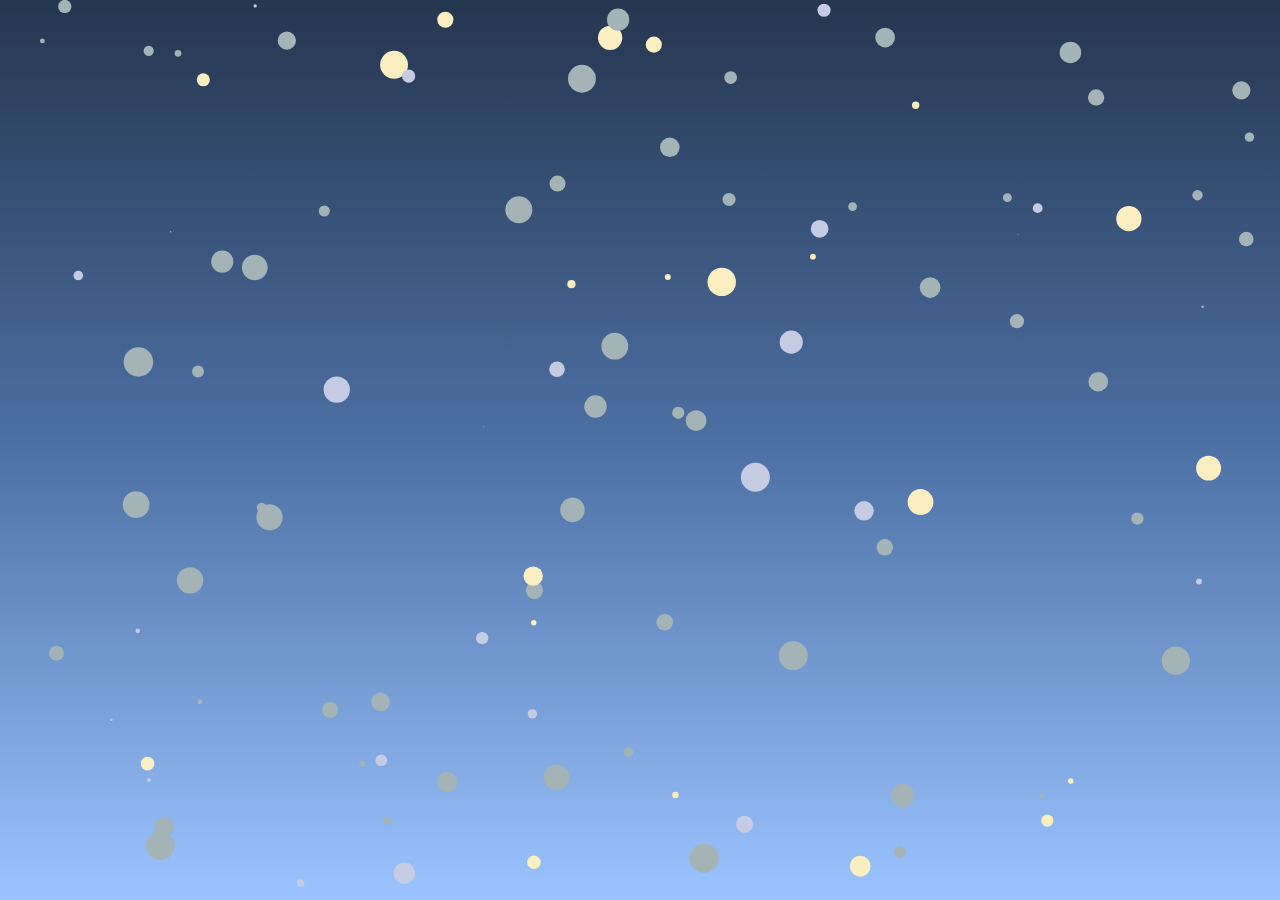
<file: Background Balls/index.html>
<!DOCTYPE html>
<html lang="en">

<head>
    <meta charset="UTF-8">
    <meta http-equiv="X-UA-Compatible" content="IE=edge">
    <meta name="viewport" content="width=device-width, initial-scale=1.0">
    <title>Background Balls</title>
    <link rel="stylesheet" href="./style.css">
</head>

<body>
    <canvas id="canvas1"></canvas>
    <script src="./script.js"></script>
</body>

</html>
</file>
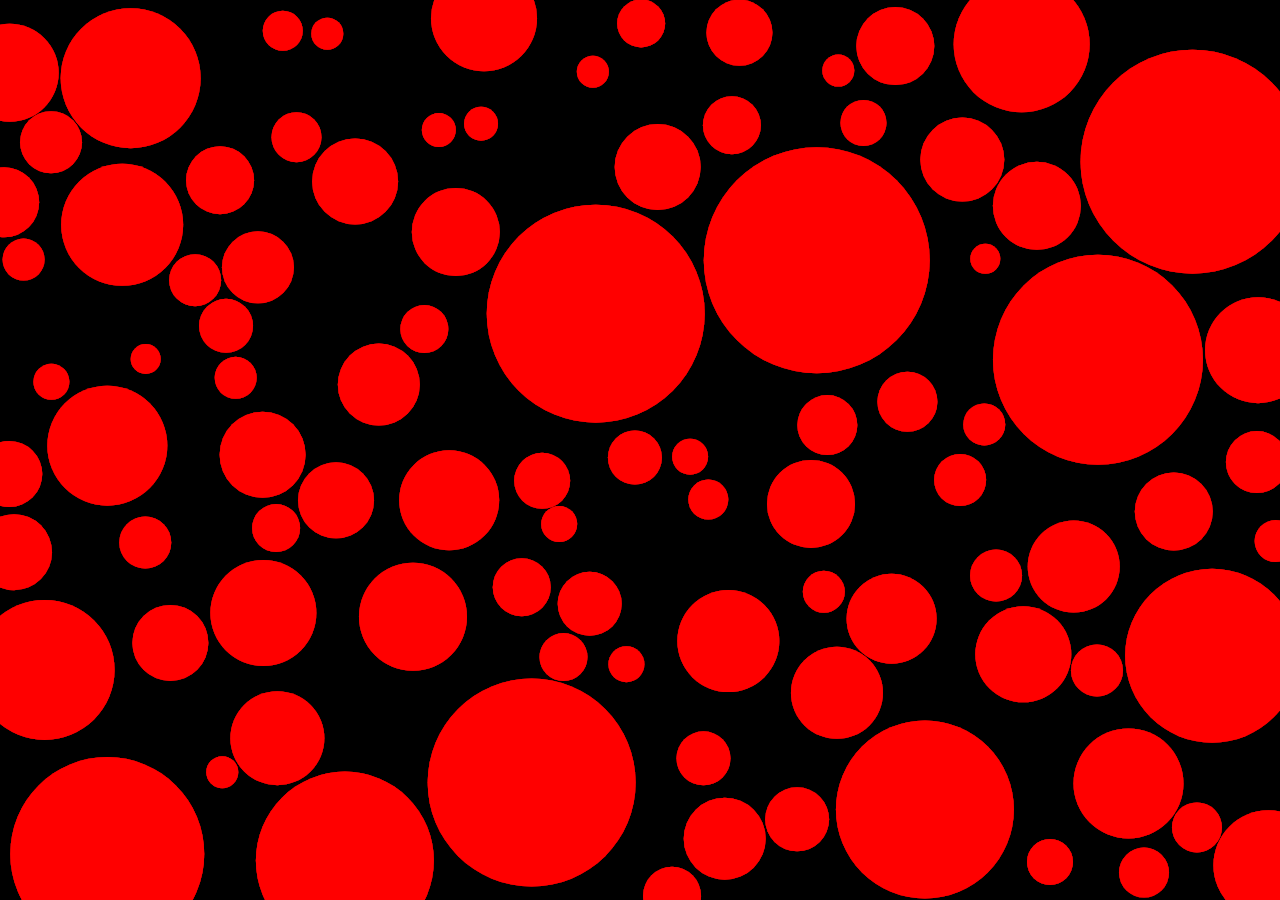
<file: Background Eyes/index.html>
<!DOCTYPE html>
<html lang="en">

<head>
    <meta charset="UTF-8">
    <meta http-equiv="X-UA-Compatible" content="IE=edge">
    <meta name="viewport" content="width=device-width, initial-scale=1.0">
    <title>Background Eyes</title>
    <link rel="stylesheet" href="./style.css">
</head>

<body>
    <canvas id="canvas1"></canvas>
    <script src="./script.js"></script>
</body>

</html>
</file>
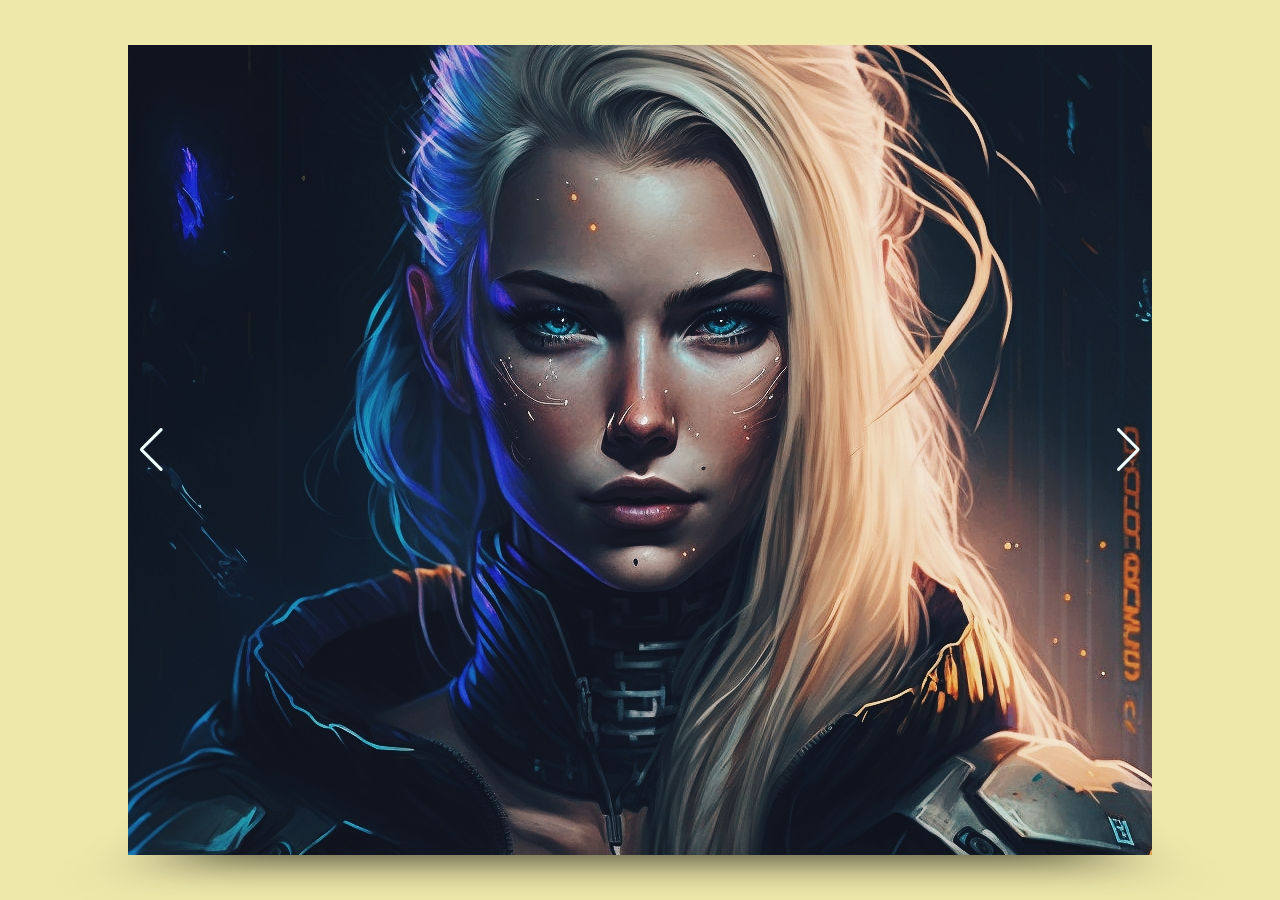
<file: Carousel Cube/index.html>
<!DOCTYPE html>
<html lang="en">

<head>
    <meta charset="UTF-8">
    <meta http-equiv="X-UA-Compatible" content="IE=edge">
    <meta name="viewport" content="width=device-width, initial-scale=1.0">
    <title>Carousel Cube</title>
    <link rel="stylesheet" href="./style.css">
    <link rel="stylesheet" href="https://cdn.jsdelivr.net/npm/swiper@9/swiper-bundle.min.css" />
</head>

<body>
    <div id="myCarousel" class="swiper-container">
        <div class="swiper-wrapper">
            <div class="swiper-slide">
                <img src="./images/img1.jpg">
            </div>
            <div class="swiper-slide">
                <img src="./images/img2.png">
            </div>
            <div class="swiper-slide">
                <img src="./images/img3.jpg">
            </div>
            <div class="swiper-slide">
                <img src="./images/img4.jpg">
            </div>
            <div class="swiper-slide">
                <img src="./images/img5.jpg">
            </div>
            <div class="swiper-slide">
                <img src="./images/img6.png">
            </div>
        </div>
        <div class="swiper-button-prev" id="left"></div>
        <div class="swiper-button-next" id="right"></div>
    </div>

    <script src="https://unpkg.com/swiper/swiper-bundle.min.js"></script>
    <script src="./script.js"></script>
</body>

</html>
</file>
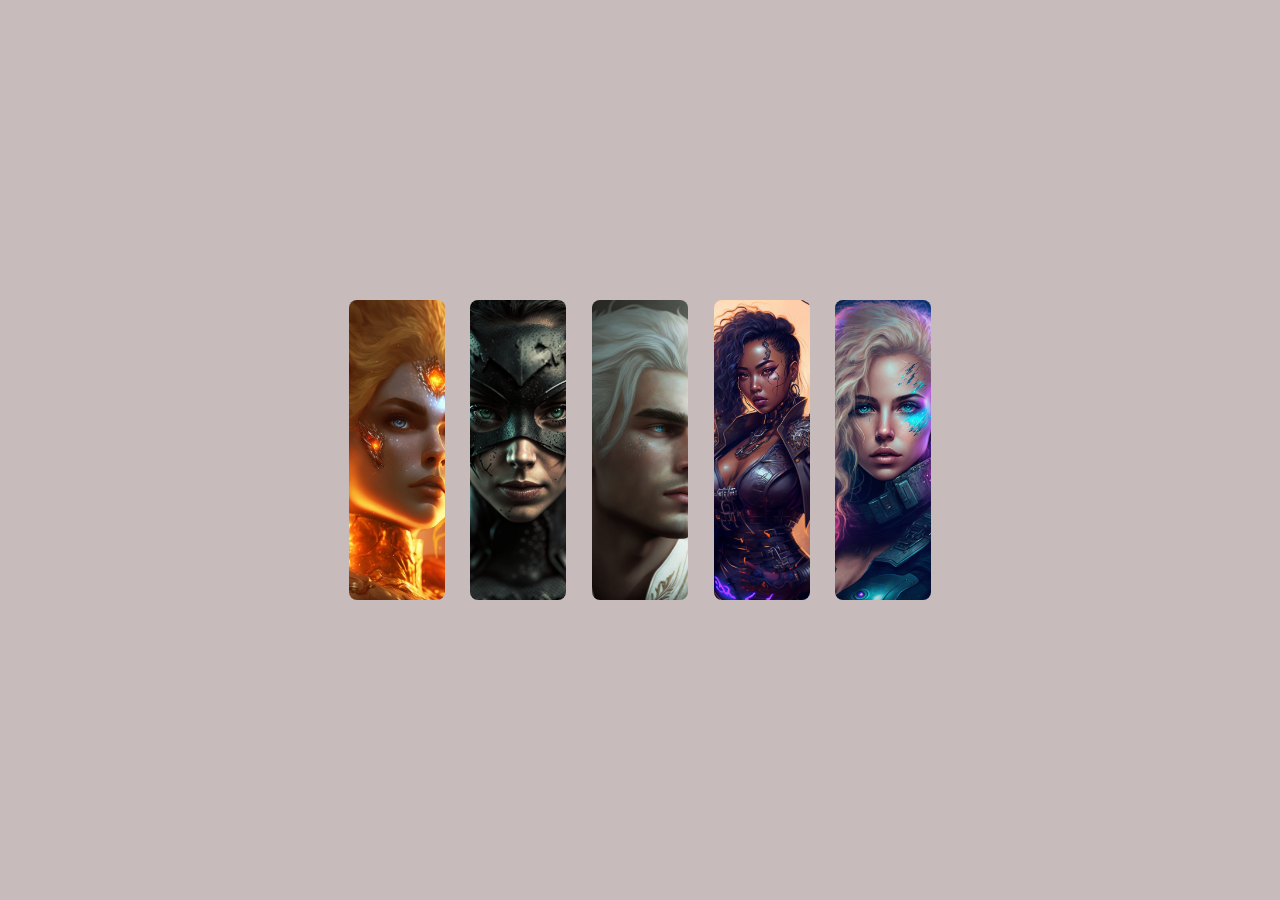
<file: ExpandingCard/index.html>
<!DOCTYPE html>
<html lang="en">

<head>
    <meta charset="UTF-8">
    <meta http-equiv="X-UA-Compatible" content="IE=edge">
    <meta name="viewport" content="width=device-width, initial-scale=1.0">
    <title>Expanding Cards</title>
    <link rel="stylesheet" href="./style.css">
</head>

<body>
    <div class="container">
        <div class="card">
            <img src="./images/img1.jpg" alt="gow">
        </div>
        <div class="card">
            <img src="./images/img2.png" alt="elden">
        </div>
        <div class="card">
            <img src="./images/img3.png" alt="val">
        </div>
        <div class="card">
            <img src="./images/img4.png" alt="hfw">
        </div>
        <div class="card">
            <img src="./images/img5.jpg" alt="nfs">
        </div>
    </div>
    <script src="./script.js"></script>
</body>

</html>
</file>
<file: Background Balls/style.css>
* {
    margin: 0;
    padding: 0;
    box-sizing: border-box;
}

#canvas1 {
    position: absolute;
    width: 100%;
    height: 100%;
    background: linear-gradient(#25364f, #4d71a5, #9bc4ff);
}
</file>
<file: Background Eyes/style.css>
* {
    margin: 0;
    padding: 0;
    box-sizing: border-box;
}

#canvas1 {
    position: absolute;
    width: 100%;
    height: 100%;
    background-color: black;
}
</file>
<file: Carousel Cube/style.css>
* {
    margin: 0;
    padding: 0;
    box-sizing: border-box;
}

body {
    display: flex;
    justify-content: center;
    align-items: center;
    height: 100dvh;
    overflow: hidden;
    background-color: palegoldenrod;
}

#myCarousel {
    width: 64rem;
    height: 64rem;
    max-width: 90vw;
    max-height: 90dvh;
}

img {
    height: 100%;
    width: 100%;
    display: block;
    object-fit: cover;
    object-position: center;
}

#left,
#right {
    color: azure;
    transition: all .3s;
}

#left:hover,
#right:hover {
    color: burlywood;
    scale: .9;
}
</file>
<file: ExpandingCard/style.css>
* {
    margin: 0;
    padding: 0;
    box-sizing: border-box;
}

.container {
    height: 100vh;
    width: 100vw;
    display: flex;
    align-items: center;
    justify-content: center;
    gap: 2vw;
    background-color: rgba(194, 180, 180, 0.9);
    padding: 0 2vw;
}

.card {
    height: 33.3vh;
    width: 7.5vw;
    border-radius: .5rem;
    max-width: 10rem;
    cursor: pointer;
    transition: box-shadow .3s, height .3s;
}

.card:hover {
    height: 40vh;
    box-shadow: 0 0 .3rem rgba(0, 0, 0, 1);
}

.card.active {
    max-width: 51.2rem;
    width: 51.2rem;
    height: 51.2rem;
    max-height: 80%;
    box-shadow: 0 0 .3rem rgba(0, 0, 0, 1);
    animation: expand .7s ease-in;
}

.card img {
    width: 100%;
    height: 100%;
    border-radius: inherit;
    object-fit: cover;
    object-position: center;
}

@keyframes expand {
    from {
        width: 10%;
    }

    to {
        width: 51.2rem;
    }
}
</file>
